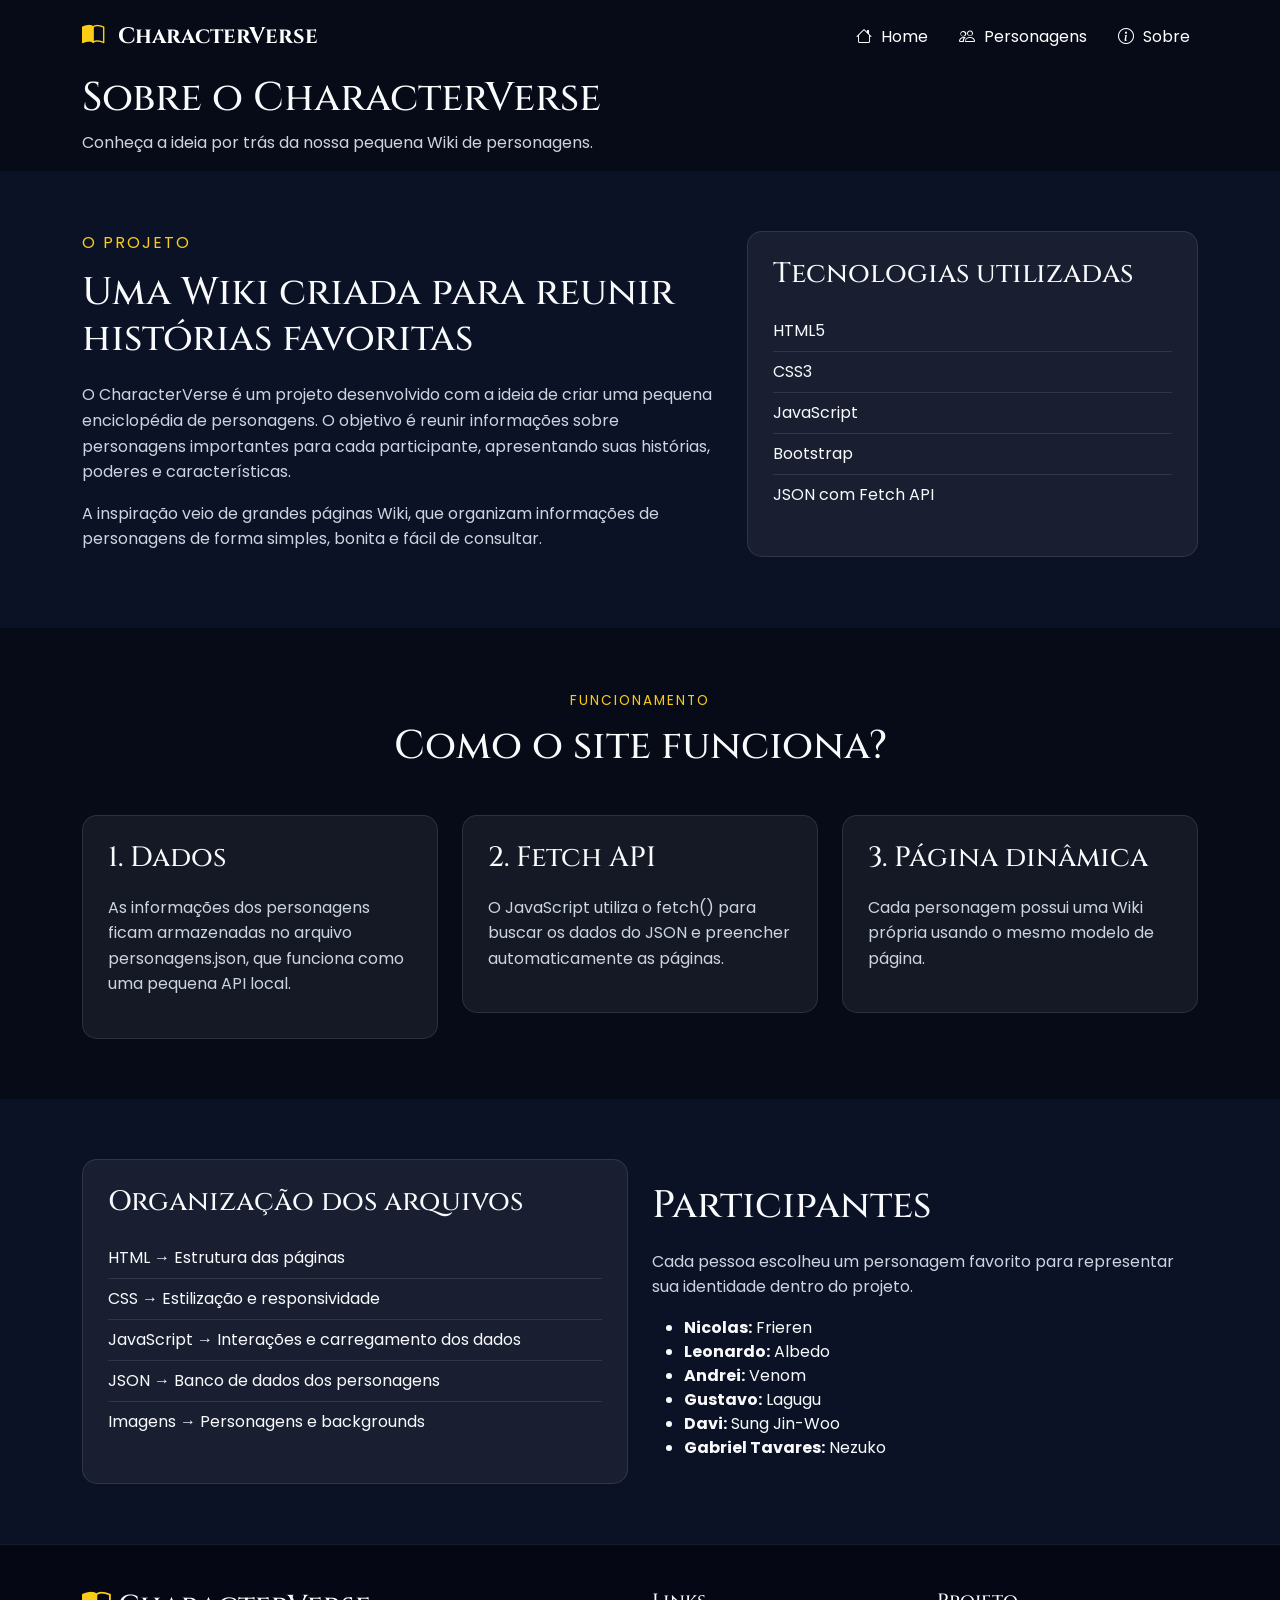
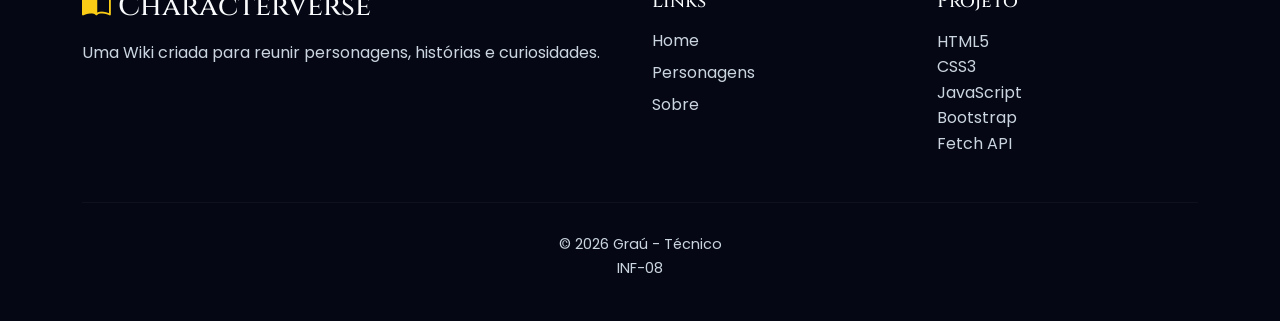
<file: sobre.html>
<!DOCTYPE html>
<html lang="pt-BR">
<head>
    <meta charset="UTF-8">
    <meta name="viewport" content="width=device-width, initial-scale=1.0">
    <title>Sobre | CharacterVerse</title>

    <!-- Bootstrap -->
    <link href="https://cdn.jsdelivr.net/npm/bootstrap@5.3.8/dist/css/bootstrap.min.css" rel="stylesheet">

    <!-- Bootstrap Icons -->
    <link rel="stylesheet" href="https://cdn.jsdelivr.net/npm/bootstrap-icons@1.13.1/font/bootstrap-icons.min.css">

    <!-- Fontes -->
    <link rel="preconnect" href="https://fonts.googleapis.com">
    <link rel="preconnect" href="https://fonts.gstatic.com" crossorigin>
    <link href="https://fonts.googleapis.com/css2?family=Cinzel:wght@500;700&family=Poppins:wght@300;400;500;600;700&display=swap" rel="stylesheet">

    <!-- CSS -->
    <link rel="stylesheet" href="assets/css/style.css">
</head>
<body>

<!-- ===================== NAVBAR ===================== -->
<nav class="navbar navbar-expand-lg fixed-top navbar-dark" id="navbar">
    <div class="container">
        <a class="navbar-brand" href="index.html">
            <i class="bi bi-book-half"></i> CharacterVerse
        </a>
        <button class="navbar-toggler" type="button" data-bs-toggle="collapse" data-bs-target="#menu">
            <span class="navbar-toggler-icon"></span>
        </button>
        <div class="collapse navbar-collapse" id="menu">
            <ul class="navbar-nav ms-auto">
                <li class="nav-item">
                    <a href="index.html" class="nav-link"><i class="bi bi-house"></i> Home</a>
                </li>
                <li class="nav-item">
                    <a href="personagens.html" class="nav-link"><i class="bi bi-people"></i> Personagens</a>
                </li>
                <li class="nav-item">
                    <a href="sobre.html" class="nav-link active"><i class="bi bi-info-circle"></i> Sobre</a>
                </li>
            </ul>
        </div>
    </div>
</nav>

<!-- ===================== CABEÇALHO ===================== -->
<header class="pagina-header">
    <div class="container">
        <h1>Sobre o CharacterVerse</h1>
        <p>Conheça a ideia por trás da nossa pequena Wiki de personagens.</p>
    </div>
</header>

<!-- ===================== CONTEÚDO SOBRE ===================== -->
<main>
    <section class="sobre-home">
        <div class="container">
            <div class="row g-4">
                <div class="col-lg-7">
                    <span>O projeto</span>
                    <h2>Uma Wiki criada para reunir histórias favoritas</h2>
                    <p>O CharacterVerse é um projeto desenvolvido com a ideia de criar uma pequena enciclopédia de personagens. O objetivo é reunir informações sobre personagens importantes para cada participante, apresentando suas histórias, poderes e características.</p>
                    <p>A inspiração veio de grandes páginas Wiki, que organizam informações de personagens de forma simples, bonita e fácil de consultar.</p>
                </div>

                <div class="col-lg-5">
                    <div class="caixa-info">
                        <h3>Tecnologias utilizadas</h3>
                        <ul>
                            <li>HTML5</li>
                            <li>CSS3</li>
                            <li>JavaScript</li>
                            <li>Bootstrap</li>
                            <li>JSON com Fetch API</li>
                        </ul>
                    </div>
                </div>
            </div>
        </div>
    </section>

    <section class="biblioteca">
        <div class="container">
            <div class="titulo-secao">
                <span>Funcionamento</span>
                <h2>Como o site funciona?</h2>
            </div>

            <div class="row g-4">
                <div class="col-lg-4">
                    <div class="caixa-info">
                        <h3>1. Dados</h3>
                        <p>As informações dos personagens ficam armazenadas no arquivo personagens.json, que funciona como uma pequena API local.</p>
                    </div>
                </div>

                <div class="col-lg-4">
                    <div class="caixa-info">
                        <h3>2. Fetch API</h3>
                        <p>O JavaScript utiliza o fetch() para buscar os dados do JSON e preencher automaticamente as páginas.</p>
                    </div>
                </div>

                <div class="col-lg-4">
                    <div class="caixa-info">
                        <h3>3. Página dinâmica</h3>
                        <p>Cada personagem possui uma Wiki própria usando o mesmo modelo de página.</p>
                    </div>
                </div>
            </div>
        </div>
    </section>
</main>

<!-- ===================== ORGANIZAÇÃO DO PROJETO ===================== -->
<section class="sobre-home">
    <div class="container">
        <div class="row align-items-center g-4">
            <div class="col-lg-6">
                <div class="caixa-info">
                    <h3>Organização dos arquivos</h3>
                    <ul>
                        <li>HTML → Estrutura das páginas</li>
                        <li>CSS → Estilização e responsividade</li>
                        <li>JavaScript → Interações e carregamento dos dados</li>
                        <li>JSON → Banco de dados dos personagens</li>
                        <li>Imagens → Personagens e backgrounds</li>
                    </ul>
                </div>
            </div>

            <div class="col-lg-6">
                <h2>Participantes</h2>
                <p>Cada pessoa escolheu um personagem favorito para representar sua identidade dentro do projeto.</p>
                <ul>
                    <li><strong>Nicolas:</strong> Frieren</li>
                    <li><strong>Leonardo:</strong> Albedo</li>
                    <li><strong>Andrei:</strong> Venom</li>
                    <li><strong>Gustavo:</strong> Lagugu</li>
                    <li><strong>Davi:</strong> Sung Jin-Woo</li>
                    <li><strong>Gabriel Tavares:</strong> Nezuko</li>
                </ul>
            </div>
        </div>
    </div>
</section>

<!-- ===================== FOOTER ===================== -->
<footer class="footer">
    <div class="container">
        <div class="row">
            <div class="col-lg-6">
                <h3><i class="bi bi-book-half"></i> CharacterVerse</h3>
                <p>Uma Wiki criada para reunir personagens, histórias e curiosidades.</p>
            </div>

            <div class="col-lg-3">
                <h4>Links</h4>
                <ul>
                    <li><a href="index.html">Home</a></li>
                    <li><a href="personagens.html">Personagens</a></li>
                    <li><a href="sobre.html">Sobre</a></li>
                </ul>
            </div>

            <div class="col-lg-3">
                <h4>Projeto</h4>
                <p>HTML5<br>CSS3<br>JavaScript<br>Bootstrap<br>Fetch API</p>
            </div>
        </div>

        <hr>

        <p class="copyright">© 2026 Graú - Técnico<br>INF-08</p>
    </div>
</footer>

<!-- BOTÃO TOPO -->
<button id="btnTopo"><i class="bi bi-arrow-up"></i></button>

<!-- ===================== SCRIPTS ===================== -->
<script src="https://cdn.jsdelivr.net/npm/bootstrap@5.3.8/dist/js/bootstrap.bundle.min.js"></script>
<script src="assets/js/script.js"></script>

</body>
</html>
</file>
<file: assets/css/style.css>
/* =========================================================
   CHARACTERVERSE
   CSS PRINCIPAL
   Responsável pelo visual geral do site.
========================================================= */
/* =========================================================
   1 - VARIÁVEIS GLOBAIS
   Cores utilizadas em todo o projeto.
========================================================= */
:root {
    --cor-fundo: #070b18;
    --cor-secundaria: #111827;
    --cor-card: rgba(255,255,255,0.08);
    --cor-primaria: #3b82f6;
    --cor-destaque: #facc15;
    --cor-texto: #f8fafc;
    --cor-texto-secundario: #cbd5e1;
    --sombra: 0 15px 35px rgba(0,0,0,.4);
    --transicao: all .3s ease;
}
/* =========================================================
   2 - RESET GERAL
   Remove padrões do navegador.
========================================================= */
* {
    margin: 0;
    padding: 0;
    box-sizing: border-box;
}
html {
    scroll-behavior: smooth;
}
body {
    background: var(--cor-fundo);
    color: var(--cor-texto);
    font-family: "Poppins", sans-serif;
    overflow-x: hidden;
    width: 100%;
}
h1, h2, h3, h4 {
    font-family: "Cinzel", serif;
}
p {
    color: var(--cor-texto-secundario);
    line-height: 1.6;
}
a {
    text-decoration: none;
    color: inherit;
}
img {
    max-width: 100%;
    display: block;
}
/* =========================================================
   3 - NAVBAR
   Menu superior do site.
========================================================= */
.navbar {
    padding: 15px 0;
    background: transparent;
    transition: var(--transicao);
    position: relative;
    z-index: 10;
}
/* Quando o usuário descer a página, o JavaScript adiciona a classe .scrolled */
.navbar.scrolled {
    background: rgba(7,11,24,.95);
    backdrop-filter: blur(10px);
    box-shadow: var(--sombra);
}
.navbar-brand {
    font-size: 1.4rem;
    font-family: "Cinzel", serif;
    font-weight: 700;
}
.navbar-brand i {
    color: var(--cor-destaque);
    margin-right: 8px;
}
.nav-link {
    margin-left: 15px;
    color: white;
    transition: var(--transicao);
}
.nav-link:hover {
    color: var(--cor-destaque);
}
.nav-link i {
    margin-right: 5px;
}
/* =========================================================
   4 - BANNER SUPERIOR
   Corrige o comportamento no desktop.
========================================================= */
.banner-personagens {
    width: 100%;
    overflow: hidden;
    background: #000;
}
.banner-personagens img {
    width: 100%;
    height: 320px;
    object-fit: cover;
    object-position: center;
    display: block;
}
/* =========================================================
   5 - HERO
   Primeira tela do site.
========================================================= */
.hero {
    min-height: 75vh;
    display: flex;
    align-items: center;
    position: relative;
    background:
        linear-gradient(rgba(0,0,0,.65), rgba(0,0,0,.85)),
        url("../img/backgrounds/frieren-bg.jpg");
    background-size: cover;
    background-position: center;
    background-repeat: no-repeat;
    width: 100%;
    overflow: hidden;
}
.hero-overlay {
    position: absolute;
    inset: 0;
    background: linear-gradient(90deg, rgba(7,11,24,.9), transparent);
}
.hero-content {
    position: relative;
    z-index: 2;
    max-width: 650px;
    animation: aparecer .8s ease;
}
.hero h1 {
    font-size: clamp(3rem, 7vw, 5rem);
    margin-bottom: 15px;
}
.hero p {
    font-size: 1.2rem;
    margin-bottom: 25px;
}
.btn-primary {
    background: var(--cor-primaria);
    border: none;
    padding: 12px 30px;
    border-radius: 50px;
    transition: var(--transicao);
}
.btn-primary:hover {
    background: var(--cor-destaque);
    color: #000;
    transform: translateY(-4px);
}
/* =========================================================
   6 - PERSONAGEM EM DESTAQUE
   Área principal antes da biblioteca.
========================================================= */
.destaque {
    padding: 60px 0;
    background: linear-gradient(180deg, var(--cor-fundo), #0b1225);
}
.categoria {
    color: var(--cor-destaque);
    font-size: .9rem;
    text-transform: uppercase;
    letter-spacing: 2px;
}
.destaque h2 {
    font-size: 3rem;
    margin: 15px 0;
}
.destaque h4 {
    color: var(--cor-primaria);
    margin-bottom: 20px;
}
.destaque p {
    max-width: 550px;
}
.imagem-destaque {
    max-height: 420px;
    margin: auto;
    border-radius: 20px;
    box-shadow: var(--sombra);
    transition: var(--transicao);
}
.imagem-destaque:hover {
    transform: scale(1.03);
}
/* =========================================================
   7 - TÍTULOS DAS SEÇÕES
========================================================= */
.titulo-secao {
    text-align: center;
    margin-bottom: 45px;
}
.titulo-secao span {
    color: var(--cor-destaque);
    text-transform: uppercase;
    font-size: .85rem;
    letter-spacing: 2px;
}
.titulo-secao h2 {
    font-size: 2.5rem;
    margin: 10px 0;
}
.titulo-secao p {
    max-width: 600px;
    margin: auto;
}
/* =========================================================
   8 - BIBLIOTECA
   Área dos personagens.
========================================================= */
.biblioteca {
    padding: 60px 0;
    background: var(--cor-fundo);
}
/* Link do card */
.card-link {
    display: block;
    height: 100%;
    color: inherit;
}
/* =========================================================
   CARD DOS PERSONAGENS
   Estilo inspirado em pôsteres.
========================================================= */
.personagem-card {
    background: var(--cor-card);
    border: 1px solid rgba(255,255,255,.1);
    border-radius: 18px;
    overflow: hidden;
    height: 100%;
    backdrop-filter: blur(10px);
    transition: var(--transicao);
    box-shadow: 0 10px 25px rgba(0,0,0,.25);
    animation: aparecer .6s ease;
}
.personagem-card:hover {
    transform: translateY(-10px);
    border-color: var(--cor-destaque);
    box-shadow: 0 20px 40px rgba(0,0,0,.5);
}
.personagem-card img {
    width: 100%;
    height: 360px;
    object-fit: cover;
    transition: var(--transicao);
}
.personagem-card:hover img {
    transform: scale(1.08);
}
.card-info {
    padding: 20px;
}
.card-info span {
    font-size: .8rem;
    color: var(--cor-primaria);
    text-transform: uppercase;
    letter-spacing: 1px;
}
.card-info h3 {
    margin: 10px 0;
    font-size: 1.6rem;
}
.card-info p {
    margin-bottom: 15px;
}
.card-info button {
    border: none;
    background: transparent;
    color: var(--cor-destaque);
    font-weight: 600;
    transition: var(--transicao);
}
.card-info button i {
    margin-left: 5px;
    transition: var(--transicao);
}
.personagem-card:hover button i {
    transform: translateX(6px);
}
/* =========================================================
   9 - SOBRE HOME
========================================================= */
.sobre-home {
    padding: 60px 0;
    background: #0b1225;
}
.sobre-home h2 {
    font-size: 2.4rem;
    margin: 15px 0 20px;
}
.sobre-home span {
    color: var(--cor-destaque);
    text-transform: uppercase;
    letter-spacing: 2px;
}
.caixa-info {
    background: rgba(255,255,255,.06);
    padding: 25px;
    border-radius: 15px;
    border: 1px solid rgba(255,255,255,.1);
}
.caixa-info h3 {
    margin-bottom: 20px;
}
.caixa-info ul {
    list-style: none;
    padding: 0;
}
.caixa-info li {
    padding: 8px 0;
    border-bottom: 1px solid rgba(255,255,255,.1);
}
.caixa-info li:last-child {
    border: none;
}
/* =========================================================
   10 - FOOTER
   Rodapé do CharacterVerse.
========================================================= */
.footer {
    padding: 45px 0 25px;
    background: #050814;
    border-top: 1px solid rgba(255,255,255,.08);
}
.footer h3 {
    font-size: 1.8rem;
    margin-bottom: 15px;
}
.footer h3 i {
    color: var(--cor-destaque);
}
.footer h4 {
    font-size: 1.2rem;
    margin-bottom: 15px;
}
.footer ul {
    list-style: none;
    padding: 0;
}
.footer li {
    margin-bottom: 8px;
}
.footer a {
    color: var(--cor-texto-secundario);
    transition: var(--transicao);
}
.footer a:hover {
    color: var(--cor-destaque);
}
.social {
    display: flex;
    gap: 15px;
}
.social a {
    width: 40px;
    height: 40px;
    display: flex;
    align-items: center;
    justify-content: center;
    border-radius: 50%;
    background: rgba(255,255,255,.08);
    font-size: 1.2rem;
}
.social a:hover {
    background: var(--cor-primaria);
    color: white;
}
.footer hr {
    margin: 30px 0;
    border-color: rgba(255,255,255,.15);
}
.copyright {
    text-align: center;
    font-size: .9rem;
}
/* =========================================================
   11 - BOTÃO VOLTAR AO TOPO
========================================================= */
#btnTopo {
    position: fixed;
    right: 25px;
    bottom: 25px;
    width: 45px;
    height: 45px;
    border-radius: 50%;
    border: none;
    background: var(--cor-primaria);
    color: white;
    font-size: 1.4rem;
    cursor: pointer;
    opacity: 0;
    visibility: hidden;
    transition: var(--transicao);
    z-index: 999;
}
#btnTopo.show {
    opacity: 1;
    visibility: visible;
}
#btnTopo:hover {
    background: var(--cor-destaque);
    color: black;
}
/* =========================================================
   12 - ANIMAÇÕES
========================================================= */
@keyframes aparecer {
    from {
        opacity: 0;
        transform: translateY(25px);
    }
    to {
        opacity: 1;
        transform: translateY(0);
    }
}
/* =========================================================
   13 - RESPONSIVIDADE
   Ajustes para celular e tablets.
========================================================= */
@media (max-width: 992px) {
    .navbar {
        background: rgba(7,11,24,.95);
    }
    .nav-link {
        margin-left: 0;
        padding: 10px 0;
    }
    .hero {
        min-height: 70vh;
    }
    .hero h1 {
        font-size: 3rem;
    }
    .destaque h2 {
        font-size: 2.3rem;
        margin-top: 25px;
    }
    .banner-personagens img {
        height: 240px;
    }
}
/* CELULAR */
@media (max-width: 576px) {
    body {
        overflow-x: hidden;
        width: 100%;
    }
    .navbar {
        padding: 10px 15px;
    }
    .navbar-brand {
        font-size: 1.1rem;
    }
    .hero {
        min-height: 60vh;
        text-align: center;
        padding: 40px 15px;
    }
    .hero h1 {
        font-size: 2.3rem;
    }
    .hero p {
        font-size: 1rem;
    }
    .btn-primary {
        padding: 10px 25px;
    }
    .titulo-secao h2 {
        font-size: 2rem;
    }
    .destaque h2 {
        font-size: 2rem;
    }
    .personagem-card img {
        height: 320px;
    }
    .banner-personagens img {
        width: 100%;
        height: auto;
        max-height: 350px;
        object-fit: cover;
    }
    .footer {
        text-align: center;
    }
    .social {
        justify-content: center;
    }
}
</file>
